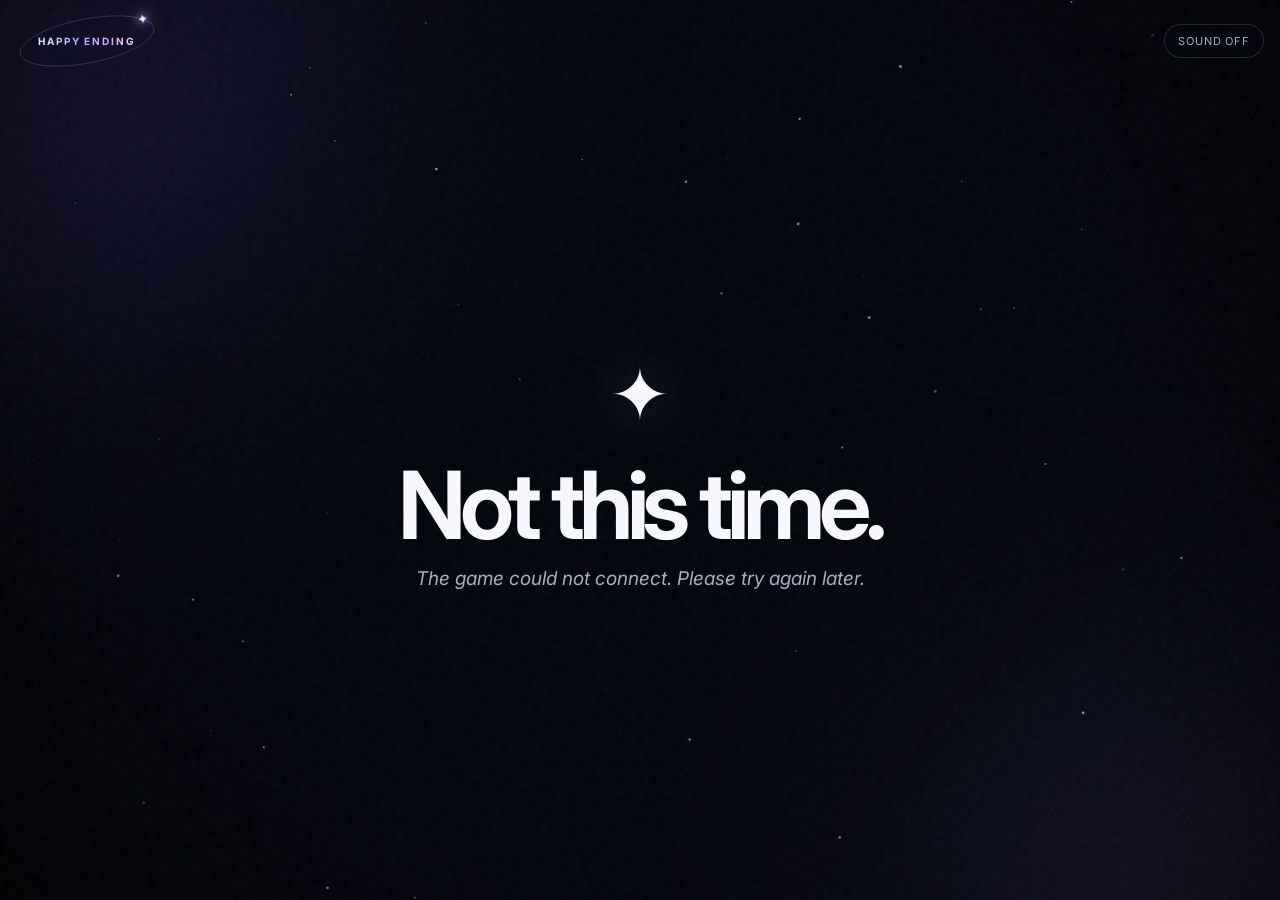
<file: site/index.html>
<!doctype html>
<html lang="en">
<head>
  <meta charset="utf-8">
  <meta name="viewport" content="width=device-width,initial-scale=1,viewport-fit=cover">
  <meta name="theme-color" content="#03050d">
  <title>Happy Ending</title>
  <link rel="preconnect" href="https://fonts.googleapis.com">
  <link rel="preconnect" href="https://fonts.gstatic.com" crossorigin>
  <link href="https://fonts.googleapis.com/css2?family=Inter:wght@400;500;600;700&display=swap" rel="stylesheet">
  <link rel="stylesheet" href="styles.css">
</head>
<body>
  <canvas id="space" aria-hidden="true"></canvas>
  <div class="nebula nebula-a" aria-hidden="true"></div>
  <div class="nebula nebula-b" aria-hidden="true"></div>
  <div class="vignette" aria-hidden="true"></div>
  <div class="grain" aria-hidden="true"></div>

  <header class="topbar">
    <div class="brand-orbit" aria-label="Happy Ending">
      <svg class="brand-orbit-svg" viewBox="0 0 142 54" aria-hidden="true">
        <defs>
          <linearGradient id="orbitGradient" x1="0" y1="0" x2="1" y2="1">
            <stop offset="0%" stop-color="#8fa8ff" stop-opacity=".20"/>
            <stop offset="52%" stop-color="#d39cff" stop-opacity=".24"/>
            <stop offset="100%" stop-color="#f0d2ff" stop-opacity=".14"/>
          </linearGradient>
        </defs>
        <g transform="rotate(-11 71 27)">
          <ellipse id="brand-orbit-path" class="brand-orbit-path" cx="71" cy="27" rx="68" ry="22"/>
          <text id="brand-orbit-star" class="brand-orbit-star" x="0" y="0" text-anchor="middle" dominant-baseline="central">✦</text>
        </g>
      </svg>
      <span class="brand-orbit-text">HAPPY ENDING</span>
    </div>
    <button id="sound-toggle" class="sound-toggle" type="button" aria-pressed="false">Sound off</button>
  </header>

  <main id="app" class="app">
    <section id="screen" class="screen" aria-live="polite"></section>
  </main>

  <script src="config.js"></script>
  <script src="app.js"></script>
</body>
</html>
</file>
<file: site/styles.css>
:root{
  --bg:#03050d;--fg:#f7f8ff;--muted:#a7aec5;--line:rgba(255,255,255,.13);
  --line-hi:rgba(255,255,255,.34);--accent:#a7b4ff;--accent2:#d6a5ff;
  --danger:#ff315e;--ease:cubic-bezier(.22,.75,.22,1)
}
*{box-sizing:border-box}
html,body{margin:0;width:100%;height:100%;background:var(--bg);color:var(--fg);font-family:Inter,system-ui,sans-serif}
body{overflow:hidden;overscroll-behavior:none}
button,input{font:inherit}
#space{position:fixed;inset:0;width:100%;height:100%;z-index:0;pointer-events:none}
.nebula{position:fixed;z-index:0;border-radius:50%;filter:blur(92px);opacity:.27;pointer-events:none;mix-blend-mode:screen;animation:drift 18s ease-in-out infinite alternate}
.nebula-a{width:68vw;height:68vw;left:-30vw;top:-30vw;background:radial-gradient(circle,#8068ff 0,rgba(91,70,221,.48) 36%,rgba(51,71,181,.17) 58%,transparent 74%)}
.nebula-b{width:62vw;height:62vw;right:-25vw;bottom:-34vw;background:radial-gradient(circle,#d171ff 0,rgba(78,128,255,.34) 40%,rgba(116,62,205,.14) 60%,transparent 74%);animation-duration:25s;animation-direction:alternate-reverse}
.vignette{position:fixed;inset:0;z-index:1;pointer-events:none;background:radial-gradient(circle at 50% 45%,transparent 25%,rgba(0,0,0,.16) 65%,rgba(0,0,0,.68) 100%)}
.grain{position:fixed;inset:0;z-index:2;pointer-events:none;opacity:.035;background-image:url("data:image/svg+xml,%3Csvg viewBox='0 0 160 160' xmlns='http://www.w3.org/2000/svg'%3E%3Cfilter id='n'%3E%3CfeTurbulence type='fractalNoise' baseFrequency='.82' numOctaves='4' stitchTiles='stitch'/%3E%3C/filter%3E%3Crect width='100%25' height='100%25' filter='url(%23n)'/%3E%3C/svg%3E")}
.topbar{position:fixed;z-index:20;inset:max(14px,env(safe-area-inset-top)) 16px auto;display:flex;justify-content:space-between;align-items:center;pointer-events:none}
.brand-orbit{position:relative;width:142px;height:54px;display:grid;place-items:center;pointer-events:none;filter:drop-shadow(0 0 20px rgba(154,164,255,.12))}
.brand-orbit-svg{position:absolute;inset:0;width:100%;height:100%;overflow:visible}
.brand-orbit-path{fill:rgba(5,8,20,.06);stroke:url(#orbitGradient);stroke-width:1;vector-effect:non-scaling-stroke}
.brand-orbit-star{font-size:14px;fill:#eee4ff;filter:drop-shadow(0 0 4px #9eb6ff) drop-shadow(0 0 8px rgba(206,151,255,.8));will-change:transform}
.brand-orbit-text{position:relative;z-index:2;font-size:10px;font-weight:700;letter-spacing:.19em;white-space:nowrap;background:linear-gradient(90deg,#e8edff 0%,#aab8ff 34%,#d6a5ff 70%,#f3d4ff 100%);-webkit-background-clip:text;background-clip:text;color:transparent;text-shadow:0 0 24px rgba(178,187,255,.13)}
.sound-toggle{pointer-events:auto;border:1px solid rgba(255,255,255,.14);border-radius:999px;padding:9px 13px;background:rgba(5,8,20,.45);backdrop-filter:blur(18px);color:var(--muted);font-size:11px;letter-spacing:.08em;text-transform:uppercase;cursor:pointer}
.app{position:fixed;z-index:5;inset:0;overflow-y:auto;overflow-x:hidden;-webkit-overflow-scrolling:touch;scrollbar-width:thin;scrollbar-color:rgba(255,255,255,.22) transparent;padding:72px clamp(16px,4vw,56px) max(30px,env(safe-area-inset-bottom));display:flex;justify-content:center}
.screen{width:min(100%,760px);min-height:calc(100svh - 102px);display:flex;flex-direction:column;justify-content:center;gap:24px;padding:24px 0;opacity:0;transform:translateY(16px) scale(.99);filter:blur(8px);animation:screenIn .58s var(--ease) forwards}
.align-center{align-items:center;text-align:center}.align-left{align-items:flex-start;text-align:left}
.eyebrow{text-transform:uppercase;letter-spacing:.25em;font-size:10px;color:var(--muted)}
.title{margin:0;font-size:clamp(44px,9vw,94px);line-height:.94;letter-spacing:-.065em;font-weight:650;text-wrap:balance}
.question{margin:0;font-size:clamp(32px,6vw,64px);line-height:1;letter-spacing:-.052em;font-weight:600;max-width:15ch;text-wrap:balance}
.subtitle{margin:-8px 0 0;color:var(--muted);font-size:clamp(14px,2.2vw,19px);line-height:1.45;font-style:italic}
.reaction{margin:0;font-size:clamp(30px,6vw,62px);line-height:1.04;letter-spacing:-.052em;font-weight:600;text-wrap:balance}
.icon{font-size:clamp(40px,8vw,72px);filter:drop-shadow(0 0 28px rgba(178,185,255,.35));animation:float 4s ease-in-out infinite}
.choices{width:100%;display:grid;gap:10px;margin-top:2px;padding-bottom:4px}
.choice{position:relative;width:100%;min-height:60px;padding:16px 54px 16px 18px;border:1px solid var(--line);border-radius:17px;color:var(--fg);background:linear-gradient(135deg,rgba(255,255,255,.065),rgba(255,255,255,.018));backdrop-filter:blur(16px);text-align:left;cursor:pointer;font-size:clamp(16px,2.1vw,21px);line-height:1.25;letter-spacing:-.02em;transition:.22s var(--ease);overflow:hidden}
.choice::after{content:"↗";position:absolute;right:19px;top:50%;transform:translate(-6px,-50%);opacity:.36;transition:.22s var(--ease)}
.choice:hover,.choice:focus-visible{transform:translateY(-2px);border-color:var(--line-hi);outline:none;background:linear-gradient(135deg,rgba(255,255,255,.11),rgba(255,255,255,.03));box-shadow:0 16px 46px rgba(0,0,0,.28)}
.choice:hover::after,.choice:focus-visible::after{opacity:1;transform:translate(0,-50%)}
.choice.selected{border-color:rgba(180,188,255,.68);background:linear-gradient(135deg,rgba(150,161,255,.2),rgba(205,139,255,.11));box-shadow:0 0 0 1px rgba(170,181,255,.08),0 18px 60px rgba(74,82,180,.18)}
.choice:disabled{cursor:default}

.q9-screen{justify-content:flex-start;padding-top:clamp(72px,12vh,128px)}
.secret-choice{position:relative;align-self:center;margin-top:clamp(32px,7vh,72px);padding:12px 18px;border:0;background:transparent;color:var(--fg);font:650 clamp(18px,2.7vw,25px)/1.1 inherit;letter-spacing:-.02em;cursor:pointer;opacity:.7;transition:opacity .2s var(--ease),transform .2s var(--ease)}
.secret-choice::before,.secret-choice::after{content:"";position:absolute;width:10px;height:10px;opacity:.48;transition:opacity .2s var(--ease)}
.secret-choice::before{left:2px;bottom:2px;border-left:1px solid currentColor;border-bottom:1px solid currentColor}
.secret-choice::after{right:2px;top:2px;border-top:1px solid currentColor;border-right:1px solid currentColor}
.secret-choice:hover,.secret-choice:focus-visible{opacity:.9;transform:translateY(-1px);outline:none}
.secret-choice:hover::before,.secret-choice:hover::after,.secret-choice:focus-visible::before,.secret-choice:focus-visible::after{opacity:.72}
.secret-choice.selected{opacity:1;transform:scale(1.02)}
.secret-choice:disabled{cursor:default}
.primary{border:1px solid rgba(255,255,255,.5);border-radius:999px;padding:16px 30px;background:linear-gradient(135deg,#fff,#e9ebff);color:#080a12;font-weight:700;letter-spacing:.07em;cursor:pointer;box-shadow:0 20px 70px rgba(0,0,0,.42),0 0 45px rgba(199,203,255,.12);transition:.22s var(--ease)}
.primary:hover{transform:translateY(-2px) scale(1.012)}
.field{width:min(100%,470px);background:rgba(255,255,255,.045);color:var(--fg);border:1px solid rgba(255,255,255,.17);border-radius:19px;padding:17px 19px;font-size:clamp(25px,5vw,46px);letter-spacing:-.04em;outline:none;transition:.22s var(--ease)}
.field:focus{border-color:rgba(176,186,255,.66);box-shadow:0 0 0 4px rgba(160,172,255,.09),0 22px 60px rgba(0,0,0,.28)}
.field::placeholder{color:#646a80}
.footer-note{font-size:12px;color:#8d93aa}
.corner-link{position:fixed;right:max(22px,env(safe-area-inset-right));bottom:max(20px,env(safe-area-inset-bottom));z-index:30;color:#8f95aa;text-decoration:none;font-size:12px;opacity:0;animation:cornerIn 2s var(--ease) forwards;transition:.2s}
.corner-link:hover{color:white}
.flash{position:fixed;inset:0;z-index:50;background:radial-gradient(circle,var(--danger),#3b0310 70%);animation:flash .42s ease-out forwards;pointer-events:none}
.win-glow{position:fixed;inset:-15%;z-index:1;pointer-events:none;background:radial-gradient(circle at center,rgba(175,184,255,.24),rgba(197,117,255,.1) 35%,transparent 64%);animation:pulse 3s ease-in-out infinite alternate}
@keyframes screenIn{to{opacity:1;transform:none;filter:blur(0)}}
@keyframes screenOut{to{opacity:0;transform:translateY(-10px) scale(.995);filter:blur(7px)}}
@keyframes drift{to{transform:translate3d(8vw,6vh,0) scale(1.12)}}
@keyframes float{50%{transform:translateY(-7px)}}
@keyframes flash{0%{opacity:0}25%{opacity:.85}100%{opacity:0}}
@keyframes pulse{to{transform:scale(1.1);opacity:.72}}
@keyframes cornerIn{to{opacity:.78}}
@media(max-width:600px){.app{padding:64px 14px max(24px,env(safe-area-inset-bottom))}.screen{min-height:calc(100svh - 88px);gap:19px;padding:18px 0;justify-content:center}.choices{gap:8px}.choice{min-height:55px;padding:14px 48px 14px 16px;border-radius:15px}.question{max-width:12ch}.brand-orbit{width:122px;height:48px}.brand-orbit-text{font-size:9px;letter-spacing:.16em}.title{font-size:clamp(42px,13vw,70px)}}
@media(max-height:700px){.screen{justify-content:flex-start;padding-top:22px}.question{font-size:clamp(30px,7vh,54px)}.choices{gap:7px}.choice{min-height:51px;padding-top:12px;padding-bottom:12px}}
@media(prefers-reduced-motion:reduce){*,*::before,*::after{animation-duration:.01ms!important;transition-duration:.01ms!important}}

body.finale .nebula{animation-duration:36s;opacity:.34}
body.finale #space{transform:scale(1.025);transition:transform 12s linear}
body.finale .win-glow{animation-duration:6s}

body.finale .win-glow{animation-duration:6s}

/* Happy Ending signature states */
body.finale .brand-orbit-star{filter:brightness(1.25)}
body.finale .brand-orbit-ring{border-color:rgba(220,224,255,.25);box-shadow:0 0 28px rgba(173,155,255,.13)}
body.game-over .brand-orbit-star{opacity:.34;filter:grayscale(.25)}
body.game-over .brand-orbit-ring,body.game-over .brand-orbit-text{opacity:.48;transition:opacity 1.2s ease}

/* Final story beat: the orbit star leaves naturally and becomes the last words. */
.finale-wordmark{display:flex;gap:.23em;align-items:baseline;justify-content:center;flex-wrap:wrap;font-size:clamp(44px,9vw,94px);line-height:.94;letter-spacing:-.065em;font-weight:650;opacity:0;filter:blur(10px);transform:translateY(7px) scale(.985);background:linear-gradient(90deg,#f5f7ff 0%,#aebdff 46%,#d7a4ff 76%,#f2dcff 100%);-webkit-background-clip:text;background-clip:text;color:transparent;text-shadow:0 0 34px rgba(174,183,255,.14)}
.finale-wordmark.is-visible{animation:finaleWordmarkIn 1s cubic-bezier(.18,.82,.2,1) forwards}
.finale-flight-layer{position:fixed;inset:0;z-index:90;pointer-events:none;overflow:hidden}
.finale-flying-star{position:fixed;color:#f5efff;font-size:16px;line-height:1;filter:drop-shadow(0 0 5px #a9bbff) drop-shadow(0 0 13px rgba(203,143,255,.9));will-change:left,top,transform,opacity}
.finale-flying-star.is-dissolving{animation:finaleStarDissolve .48s ease-out forwards}
.finale-trail-dot,.finale-letter-particle{position:fixed;width:3px;height:3px;border-radius:50%;background:linear-gradient(135deg,#f8f3ff,#aebfff 52%,#d6a0ff);box-shadow:0 0 7px rgba(174,190,255,.95),0 0 14px rgba(205,145,255,.45)}
.finale-trail-dot{transform:translate(-50%,-50%);animation:finaleTrailFade .88s ease-out forwards}
.finale-letter-particle{opacity:0;transform:translate(-50%,-50%) scale(.25);transition:transform .72s cubic-bezier(.18,.78,.2,1) var(--delay),opacity .3s ease var(--delay)}
.finale-letter-particle.is-forming{opacity:.92;transform:translate(calc(-50% + var(--tx)),calc(-50% + var(--ty))) scale(1)}
.finale-letter-particle.is-gone{opacity:0;transition:opacity .48s ease;}
body.star-finale-running .brand-orbit-path,body.star-finale-running .brand-orbit-text{opacity:.52;transition:opacity 1s ease}
body.star-finale-done .brand-orbit-star{opacity:0!important}
body.star-finale-done .brand-orbit-path,body.star-finale-done .brand-orbit-text{opacity:.34;transition:opacity 1.2s ease}
@keyframes finaleTrailFade{0%{opacity:.92;transform:translate(-50%,-50%) scale(1)}100%{opacity:0;transform:translate(calc(-50% + var(--drift-x)),calc(-50% + var(--drift-y))) scale(.1)}}
@keyframes finaleStarDissolve{0%{opacity:1;transform:translate(-50%,-50%) scale(.82)}100%{opacity:0;transform:translate(-50%,-50%) scale(2.2);filter:blur(5px)}}
@keyframes finaleWordmarkIn{0%{opacity:0;filter:blur(10px);transform:translateY(7px) scale(.985)}58%{opacity:1;filter:blur(1.5px);transform:translateY(0) scale(1.01)}100%{opacity:1;filter:blur(0);transform:none}}
@media(prefers-reduced-motion:reduce){.finale-wordmark{opacity:1;filter:none;transform:none}.finale-flight-layer{display:none!important}}
</file>
